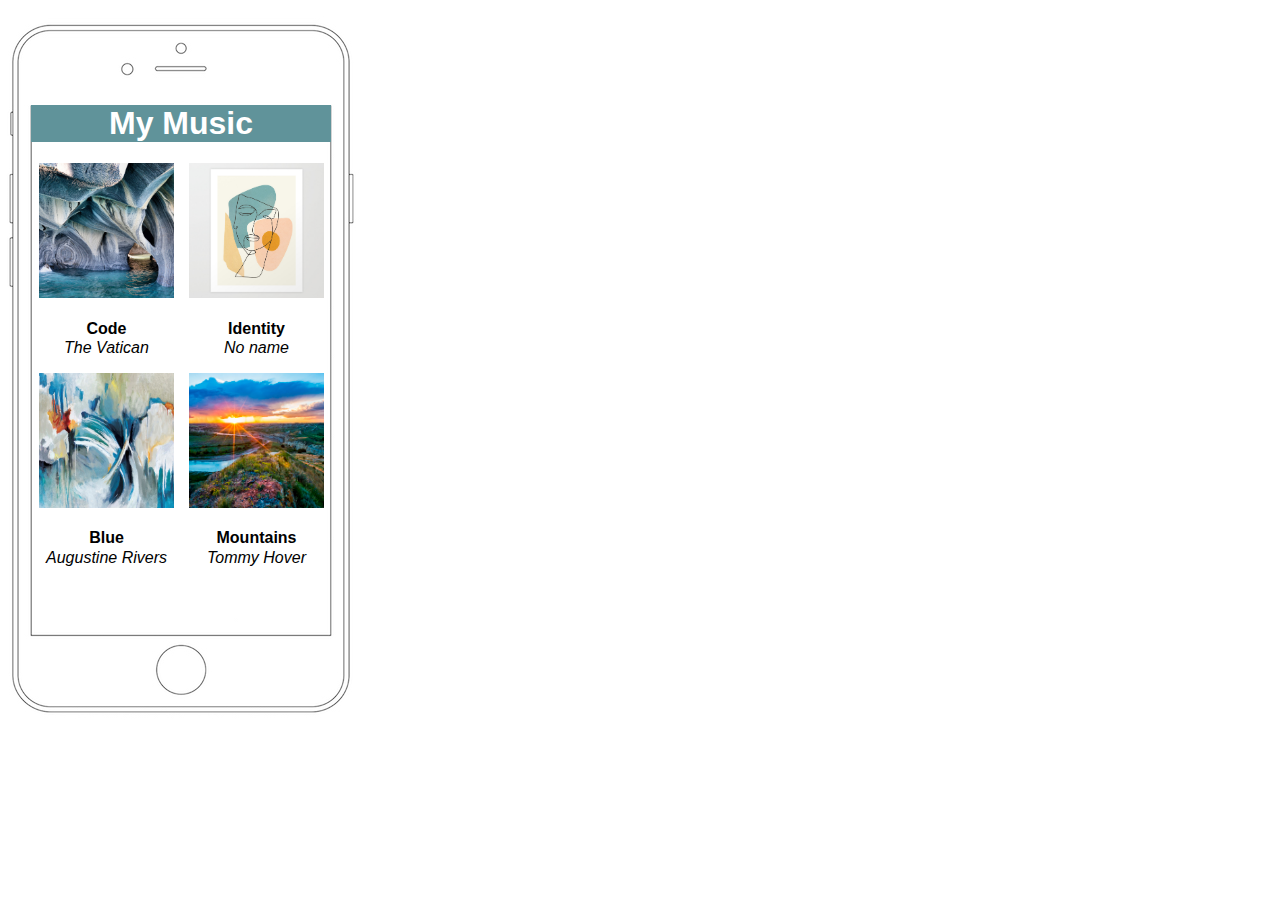
<file: ipod-app/project_6/albums.html>
<html>
  <head>
    <title>Album Select</title>
    <link rel="stylesheet" type="text/css" href="ipod.css" />
    <link
      rel="stylesheet"
      href="https://fonts.googleapis.com/css?family=Sofia"
    />
  </head>
  <body>
    <div id="screen">
      <div class="head-bar">
        <h1>My Music</h1>
      </div>
      <div class="albums-album-wrapper">
        <div id="el-1-r-1">
          <a href="songs.html">
            <img class="albums-album-art" src="images/cave.jpeg" />
          </a>

          <h4 class="albums-album-name">Code</h4>
          <p class="albums-artist-name">The Vatican</p>
        </div>
        <div id="el-2-r-1">
          <img class="albums-album-art" src="images/face.jpeg" />

          <h4 class="albums-album-name">Identity</h4>
          <p class="albums-artist-name">No name</p>
        </div>
      </div>
      <div class="albums-album-wrapper">
        <div id="el-3-r-2">
          <img class="albums-album-art" src="images/blue.jpeg" />

          <h4 class="albums-album-name">Blue</h4>
          <p class="albums-artist-name">Augustine Rivers</p>
        </div>
        <div id="el-4-r-2">
          <img class="albums-album-art" src="images/blue_sky.jpeg" />

          <h4 class="albums-album-name">Mountains</h4>
          <p class="albums-artist-name">Tommy Hover</p>
        </div>
      </div>
    </div>
  </body>
</html>
<!-- 
* bg iphone img is 363x762px
* iphone 'screen' is apprx 300x530 -->
</file>
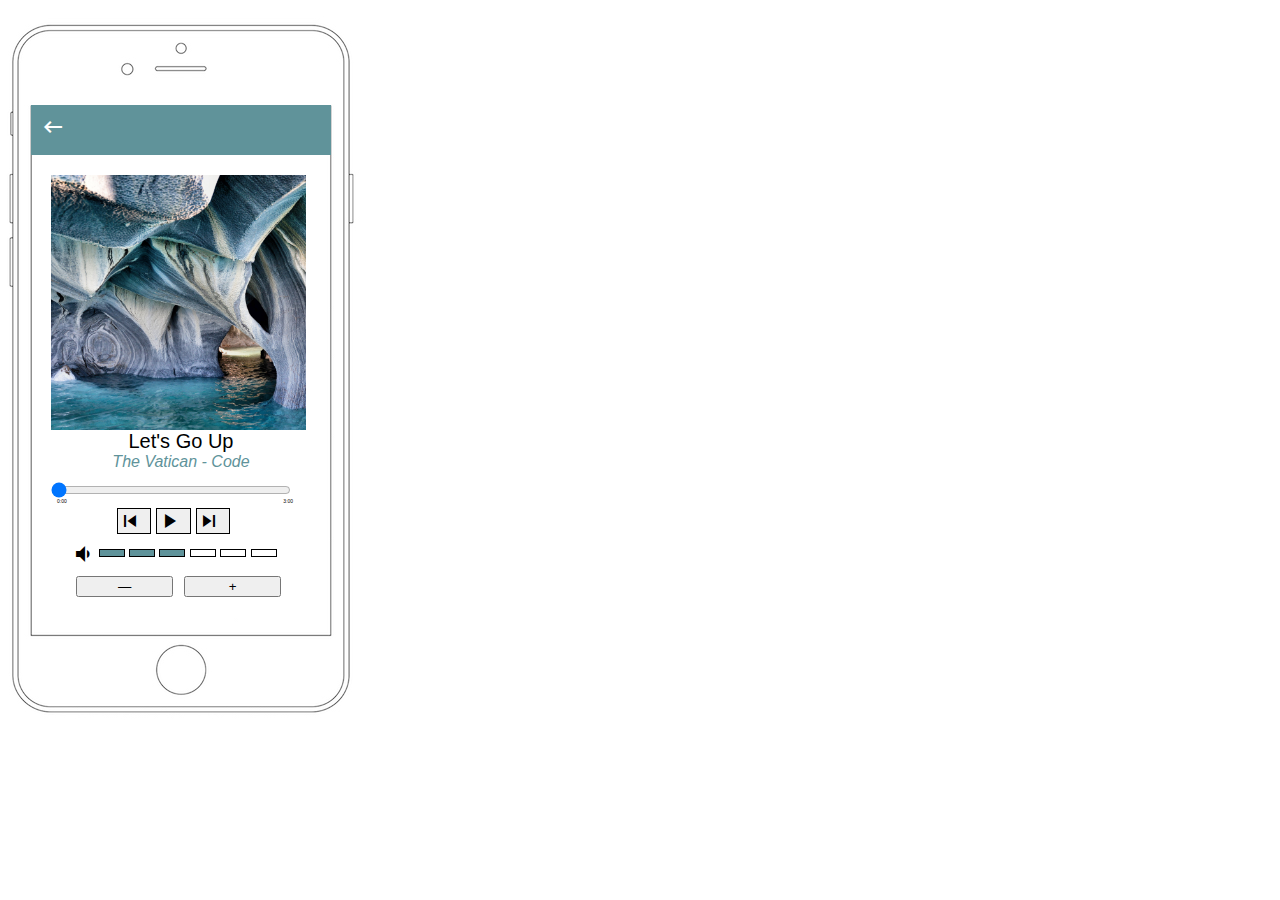
<file: ipod-app/project_6/player.html>
<html>
  <head>
    <title>Music Player</title>
    <link rel="stylesheet" type="text/css" href="ipod.css" />
    <link
      href="https://fonts.googleapis.com/icon?family=Material+Icons"
      rel="stylesheet"
    />
  </head>
  <body>
    <div id="screen">
      <div class="player-head">
        <div>
          <a href="songs.html"
            ><i class="material-icons"> keyboard_backspace </i></a
          >
        </div>
      </div>
  
      <div class="player-info-wrapper">
        <img
          class="player-album-art"
          src="images/cave.jpeg"
          alt="Currents Album Cover"
        />
      </div>

      <p class="player-layer">
        <p id="song-title" class="player-album-name">Let's Go Up</h4>
        <p class="player-artist-name">The Vatican - Code</p>

        <input id="vol-bar" class="volume-bar"  type="range" value="0" min="0" max="180" />

        <div id="time-bar">
         <div id="startTime"class="music-time">0:00</div>
         <div id="endTime"class="music-time" > 3:00</div>
        </div>




<!--Swtich song Buttons-->
        <div class="volume-level">
           <div id="btns-container">
            <i id="prev-btn" class="material-icons"> skip_previous </i>
            <i id="play-btn" class="material-icons"> play_arrow </i>
            <i id="next-btn" class="material-icons"> skip_next </i>
            
           </div>
        
       </div>



       <!--volume level-->
       <div class="volume-rocker">
         <i class="material-icons" id="vol-dowm"> volume_down </i>
         <div id="vl0"></div>
         <div id="vl1"></div>
         <div id="vl2"></div>
         <div id="vl3"></div>
         <div id="vl4"></div>
         <div id="vl5"></div>
       </div>


       <!--Last part -->
       <div class="volume-control">
          <div class="vol-up">
            <button id="volume-down">&mdash;</button>
          </div >
          <div class="vol-down">
            <button id="volume-up">+</button>
          </div>
         
     
      </div>

      </div>

     

      
      
      
      

      
    </div>
    <script src="ipod.js"></script>
  </body>
</html>
<!-- 
* bg iphone img is 363x762px
* iphone 'screen' is apprx 300x530 -->
</file>
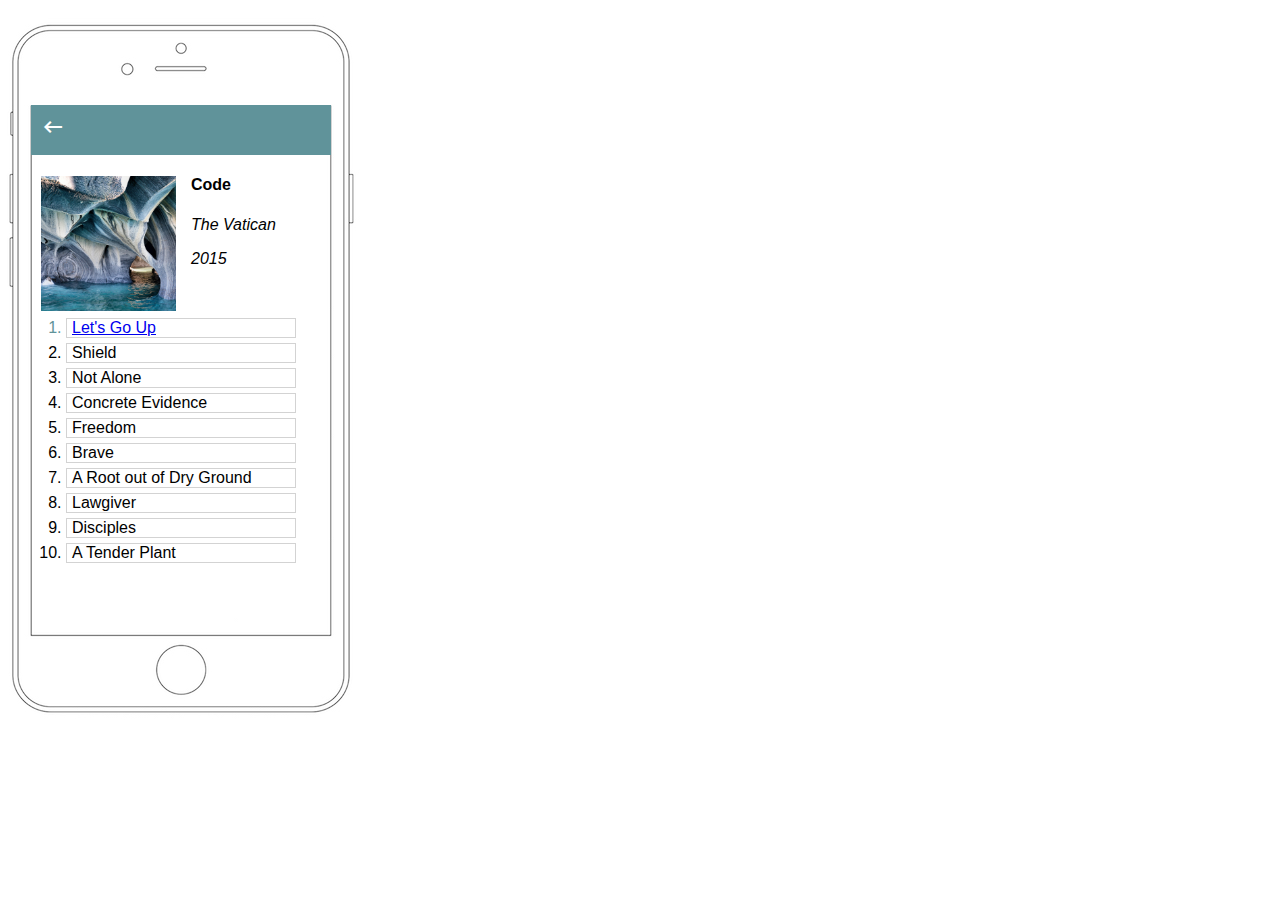
<file: ipod-app/project_6/songs.html>
<!DOCTYPE html>
<html lang="en">
  <head>
    <meta charset="UTF-8" />
    <meta http-equiv="X-UA-Compatible" content="IE=edge" />
    <meta name="viewport" content="width=device-width, initial-scale=1.0" />
    <title>songs page</title>
    <link rel="stylesheet" type="text/css" href="ipod.css" />
    <link
      rel="stylesheet"
      href="https://fonts.googleapis.com/icon?family=Material+Icons"
    />
  </head>
  <body>
    <div id="screen">
      <div class="songs-head">
        <div>
          <a href="albums.html"
            ><i class="material-icons"> keyboard_backspace </i></a
          >
        </div>
      </div>

      <!-- First section-->
      <div class="songs-info-wrapper">
        <div id="el-1-r-1">
          <img class="songs-album-art" src="images/cave.jpeg" />
        </div>
        <div class="songs-layer-1">
          <h4 class="songs-album-name">Code</h4>
          <p class="songs-artist-name">The Vatican</p>
          <p class="songs-artist-name">2015</p>
        </div>
        <div class="songs-text-info">
          <ol class="songs-list">
            <li id="underlined"><a href="player.html">Let's Go Up</a></li>
            <li>Shield</li>
            <li>Not Alone</li>
            <li>Concrete Evidence</li>
            <li>Freedom</li>
            <li>Brave</li>
            <li>A Root out of Dry Ground</li>
            <li>Lawgiver</li>
            <li>Disciples</li>
            <li>A Tender Plant</li>
          </ol>
        </div>
      </div>
    </div>
  </body>
</html>
</file>
<file: ipod-app/project_6/ipod.css>
/* 
	Global classes 
					*/
body {
  background-image: url("images/iphoneOL.jpg");
  background-repeat: no-repeat;
  font-family: Avenir, sans-serif;
}

#screen {
  height: 530px;
  width: 300px;
  margin: 105px 23px;
}

.head-bar {
  background-color: rgb(96, 147, 154);
  text-align: center;
  color: white;
}

#el-1-r-1,
#el-2-r-1,
#el-3-r-2,
#el-4-r-2 {
  float: left;
  width: 50%;
}

/* 
	Albums 
			*/
.albums-album-wrapper {
  width: 100%;
  margin-left: 8px;
}

.albums-album-art {
  width: 90%;
}

.albums-album-name {
  width: 90%;
  text-align: center;
}

.albums-artist-name {
  width: 90%;
  text-align: center;
  font-style: italic;

  margin-top: -20px;
}

/* 
	Songs 
			*/
.songs-head {
  height: 50px;
  background-color: rgb(96, 147, 154);
}
.songs-info-wrapper {
  margin-left: 10px;
  width: 100%;
}

.songs-album-art {
  width: 90%;
}

.songs-album-name {
  width: 90%;
  text-align: left;
}

.songs-artist-name {
  width: 90%;
  text-align: left;
  font-style: italic;
}

.songs-text-info {
  margin-top: 50px;
  padding: auto;
  margin-right: 40px;
  margin-left: -20px;
}
.song-layer-1 {
  display: inline;
}

.songs-list li {
  border: 1px solid #d3d3d3;
  margin: 5px;
  padding-left: 5px;
}

.material-icons {
  float: left;
  margin-top: 10px;
  margin-left: 10px;
  size: 15px;
  color: white;
}

#underlined {
  color: rgb(96, 147, 154);
  text-decoration: underline;
}

/* 
	Player 
			*/

.player-head {
  height: 50px;
  background-color: rgb(96, 147, 154);
}

.player-info-wrapper {
  width: 100%;
  margin: 20px;
}

.player-album-art {
  width: 85%;
}

.player-album-name {
  width: 100%;
  text-align: center;
  font-size: 20px;
  margin-top: -20px;
}

.player-artist-name {
  width: 100%;
  text-align: center;
  font-style: italic;
  color: rgb(96, 147, 154);
  margin-top: -20px;
}

.player-layer {
  display: inline;
}

.volume-bar {
  width: 80%;
  margin-left: 20px;
  margin-top: -5px;
  background: transparent;
}

#endTime {
  text-align: right;
}

.music-time {
  float: left;
  width: 35%;
  border: none;
  margin-left: 26px;
  margin-top: -2px;
  font-size: 5px;
}

#right-time {
  text-align: right;
}

#vl0,
#vl1,
#vl2,
#vl3,
#vl4,
#vl5,
#vl6 {
  width: 24px;
  height: 6px;
  border: 1px solid black;
  display: inline-block;
}

#btns-container {
  width: 90%;
  margin-left: 28px;
}

/* #vl0,
#vl1,
#vl2 {
  background-color: rgb(96, 147, 154);
} */
.volume-level {
  margin-top: 10px;
  width: 60%;

  height: 38px;
  margin-left: 50px;
}

.volume-level .material-icons {
  background-color: EFEFEF;
  color: black;
  border: 1px solid black;
  float: left;
  width: 20%;
  margin-right: -3px;
  margin-top: -2px;
  margin-left: 8px;
}

.volume-rocker {
  width: 75%;
  margin-left: 30px;
  margin-top: -5px;
}
.volume-rocker .material-icons {
  width: 10%;
  margin-top: -1px;
  margin-right: 5px;
  color: black;
}

#vol-down {
  border-color: black;
}

.player-controls {
}

#player-time {
}

#time-elapsed {
}

#time-total {
}

/*
volume control */
.volume-control {
  width: 90%;
  padding: 20px;
  margin-left: 25px;
  margin-top: -5px;
}

.vol-up,
.vol-down {
  width: 40%;
  float: left;
}

#volume-up,
#volume-down {
  width: 90%;
}
</file>
